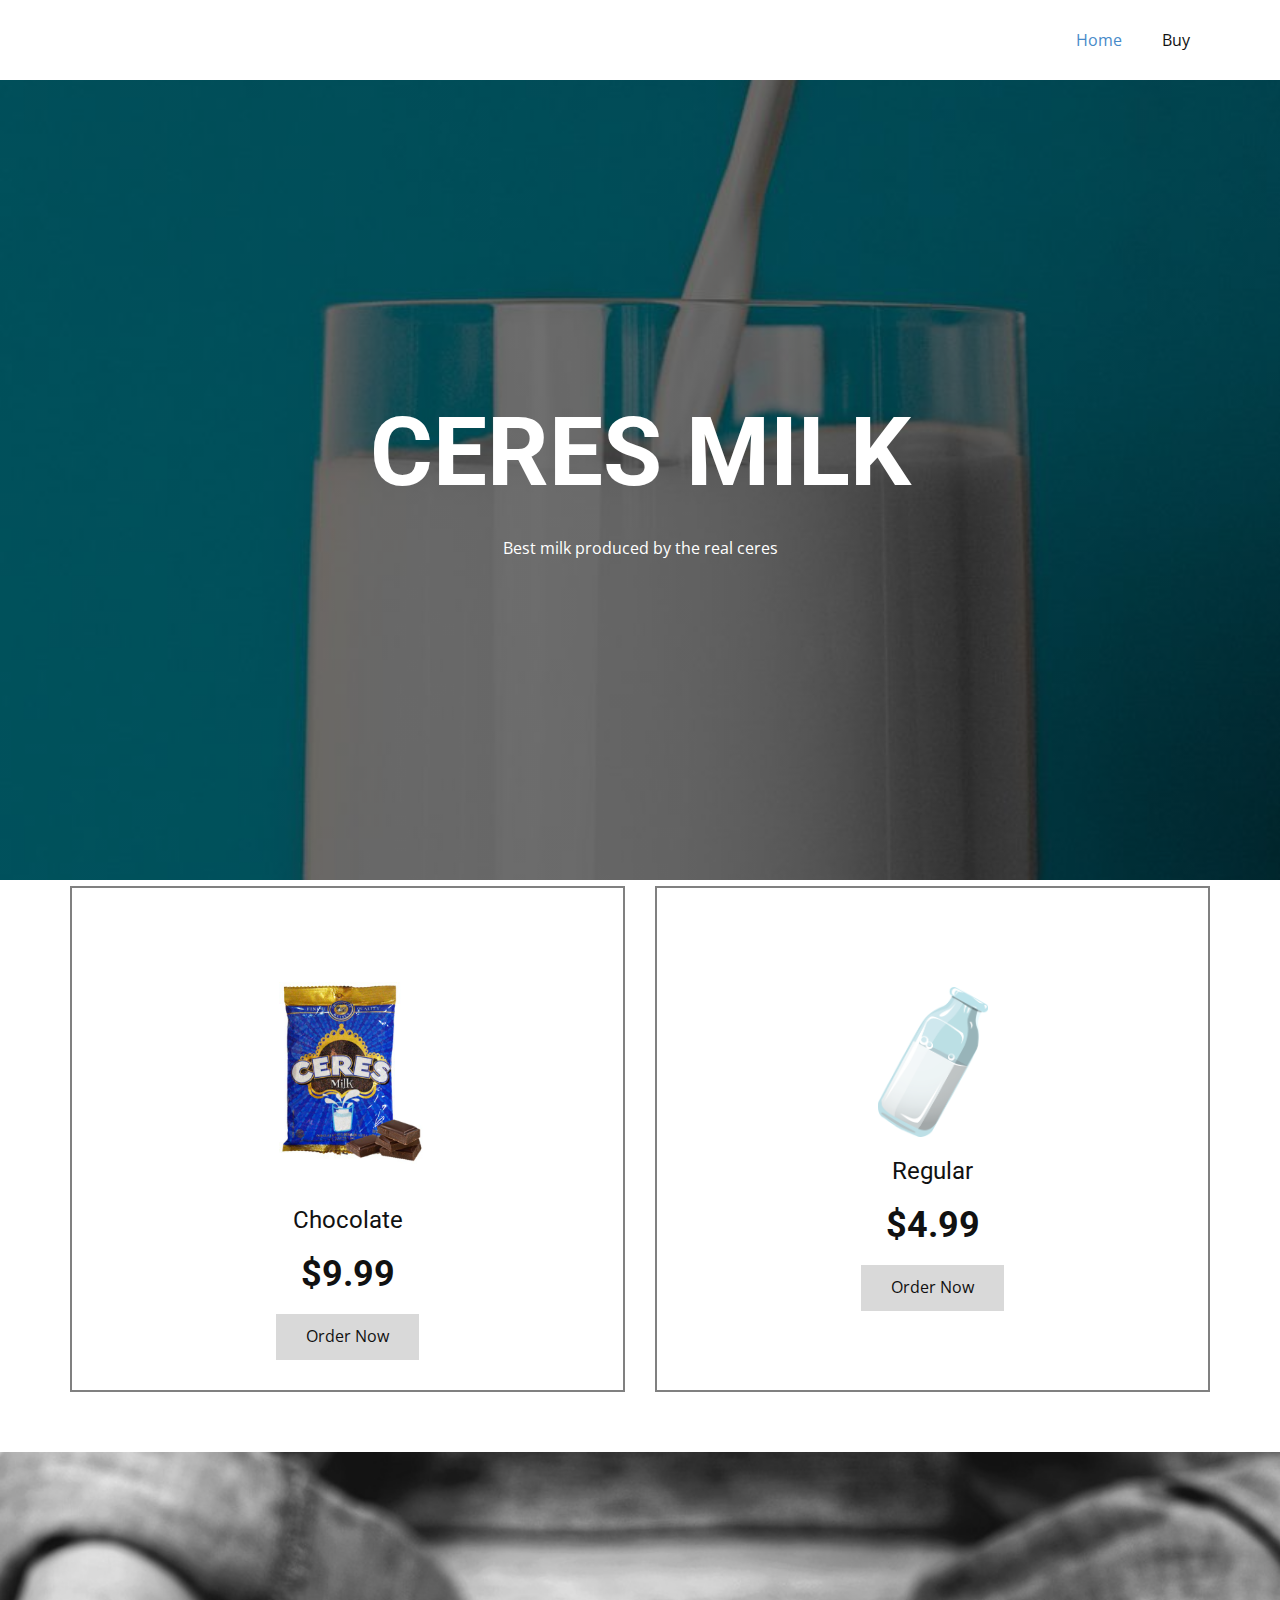
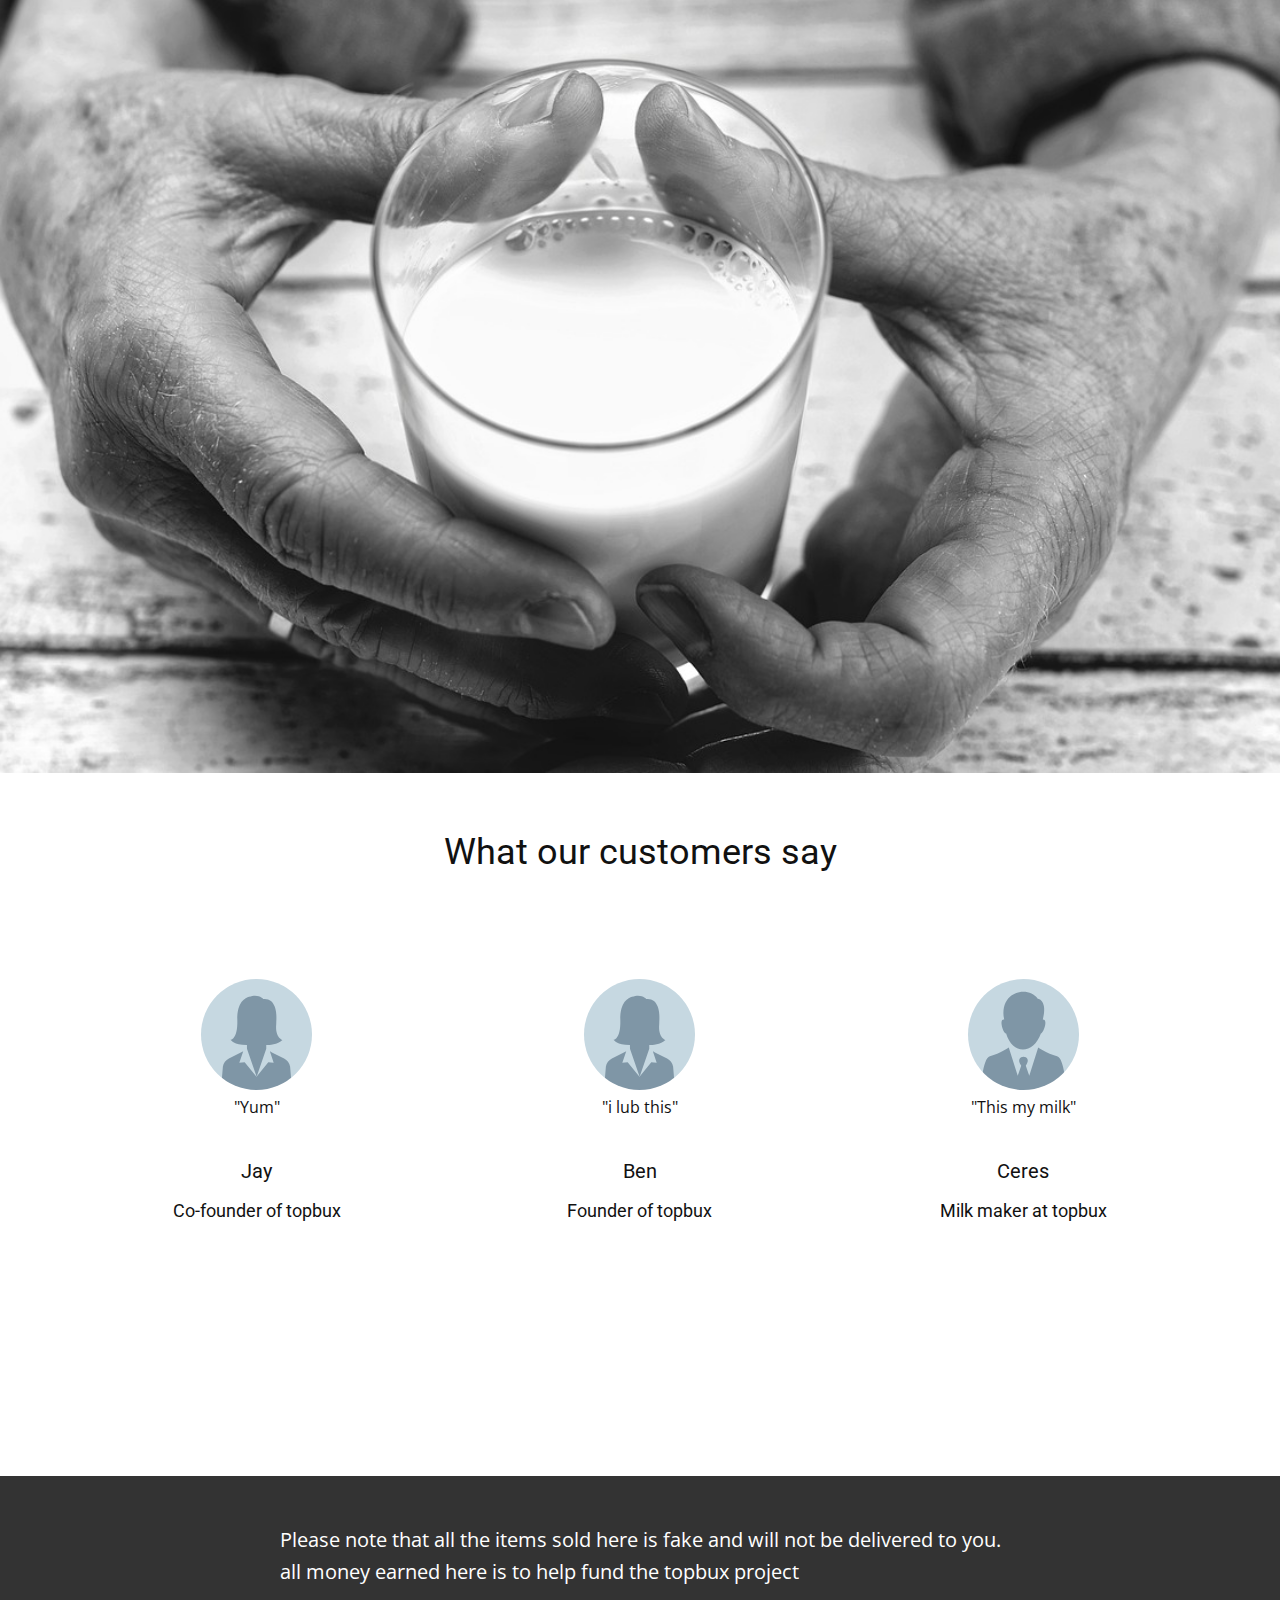
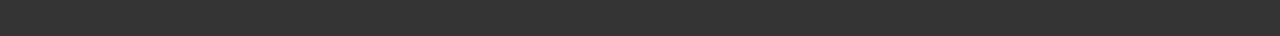
<file: index.html>
<!DOCTYPE html>
<html style="font-size: 16px;" lang="en"><head>
    <meta name="viewport" content="width=device-width, initial-scale=1.0">
    <meta charset="utf-8">
    <meta name="keywords" content="CERES MILK, $19.99, $49.99, What our customers say">
    <meta name="description" content="">
    <title>Home</title>
    <link rel="stylesheet" href="nicepage.css" media="screen">
<link rel="stylesheet" href="Home.css" media="screen">
    <script class="u-script" type="text/javascript" src="jquery.js" "="" defer=""></script>
    <script class="u-script" type="text/javascript" src="nicepage.js" "="" defer=""></script>
    <meta name="generator" content="Nicepage 4.17.7, nicepage.com">
    <link id="u-theme-google-font" rel="stylesheet" href="https://fonts.googleapis.com/css?family=Roboto:100,100i,300,300i,400,400i,500,500i,700,700i,900,900i|Open+Sans:300,300i,400,400i,500,500i,600,600i,700,700i,800,800i">
    
    
    
    
    
    
    <script type="application/ld+json">{
		"@context": "http://schema.org",
		"@type": "Organization",
		"name": ""
}</script>
    <meta name="theme-color" content="#478ac9">
    <meta property="og:title" content="Home">
    <meta property="og:type" content="website">
  </head>
  <body data-home-page="Home.html" data-home-page-title="Home" class="u-body u-xl-mode" data-lang="en"><header class="u-clearfix u-header u-header" id="sec-3a6f"><div class="u-clearfix u-sheet u-sheet-1">
        <nav class="u-menu u-menu-one-level u-offcanvas u-menu-1">
          <div class="menu-collapse" style="font-size: 1rem; letter-spacing: 0px;">
            <a class="u-button-style u-custom-left-right-menu-spacing u-custom-padding-bottom u-custom-top-bottom-menu-spacing u-nav-link u-text-active-palette-1-base u-text-hover-palette-2-base" href="#">
              <svg class="u-svg-link" viewBox="0 0 24 24"><use xmlns:xlink="http://www.w3.org/1999/xlink" xlink:href="#menu-hamburger"></use></svg>
              <svg class="u-svg-content" version="1.1" id="menu-hamburger" viewBox="0 0 16 16" x="0px" y="0px" xmlns:xlink="http://www.w3.org/1999/xlink" xmlns="http://www.w3.org/2000/svg"><g><rect y="1" width="16" height="2"></rect><rect y="7" width="16" height="2"></rect><rect y="13" width="16" height="2"></rect>
</g></svg>
            </a>
          </div>
          <div class="u-custom-menu u-nav-container">
            <ul class="u-nav u-unstyled u-nav-1"><li class="u-nav-item"><a class="u-button-style u-nav-link u-text-active-palette-1-base u-text-hover-palette-2-base" href="Home.html" style="padding: 10px 20px;">Home</a>
</li><li class="u-nav-item"><a class="u-button-style u-nav-link u-text-active-palette-1-base u-text-hover-palette-2-base" style="padding: 10px 20px;">Buy</a>
</li></ul>
          </div>
          <div class="u-custom-menu u-nav-container-collapse">
            <div class="u-black u-container-style u-inner-container-layout u-opacity u-opacity-95 u-sidenav">
              <div class="u-inner-container-layout u-sidenav-overflow">
                <div class="u-menu-close"></div>
                <ul class="u-align-center u-nav u-popupmenu-items u-unstyled u-nav-2"><li class="u-nav-item"><a class="u-button-style u-nav-link" href="index.html">Home</a>
</li></ul>
              </div>
            </div>
            <div class="u-black u-menu-overlay u-opacity u-opacity-70"></div>
          </div>
        </nav>
      </div></header> 
    <section class="u-align-center u-clearfix u-image u-shading u-section-1" src="" data-image-width="100" data-image-height="150" id="sec-59f4">
      <div class="u-clearfix u-sheet u-sheet-1">
        <h1 class="u-text u-text-default u-title u-text-1">CERES MILK<br>
        </h1>
        <p class="u-text u-text-default u-text-2">Best milk produced by the real ceres</p>
      </div>
    </section>
    <section class="u-align-center u-clearfix u-section-2" id="sec-274e">
      <div class="u-clearfix u-sheet u-sheet-1">
        <div class="u-clearfix u-expanded-width u-gutter-30 u-layout-wrap u-layout-wrap-1">
          <div class="u-gutter-0 u-layout">
            <div class="u-layout-row">
              <div class="u-align-center u-container-style u-layout-cell u-size-30 u-layout-cell-1">
                <div class="u-border-2 u-border-grey-50 u-container-layout u-valign-middle u-container-layout-1">
                  <img class="u-image u-image-circle u-image-contain u-preserve-proportions u-image-1" src="images/7-1.jpg" alt="" data-image-width="720" data-image-height="720">
                  <h4 class="u-text u-text-1">Chocolate</h4>
                  <h2 class="u-text u-text-2">$9.99</h2>
                  <a href="buy.html" class="u-btn u-button-style u-grey-15 u-hover-palette-2-base u-btn-1">Order Now</a>
                </div>
              </div>
              <div class="u-align-center u-container-style u-layout-cell u-right-cell u-size-30 u-layout-cell-2">
                <div class="u-border-2 u-border-grey-50 u-container-layout u-valign-middle u-container-layout-2">
                  <img class="u-image u-image-contain u-image-default u-preserve-proportions u-image-2" src="images/752602e628b512a5677540d18c0cdbc4d86874f65a54fed1c52846737d4a905db9abf6b03e6b1b67e5778256ef8a4aa6ebb9e1ff9e5f0716344c21_1280.png" alt="" data-image-width="110" data-image-height="150">
                  <h4 class="u-text u-text-3">Regular</h4>
                  <h2 class="u-text u-text-4">$4.99</h2>
                  <a href="buy.html" class="u-btn u-button-style u-grey-15 u-hover-palette-2-base u-btn-2">Order Now</a>
                </div>
              </div>
            </div>
          </div>
        </div>
      </div>
    </section>
    <section class="u-align-left u-clearfix u-image u-section-3" src="" id="carousel_e5d5" data-image-width="150" data-image-height="94">
      <div class="u-clearfix u-sheet u-sheet-1"></div>
    </section>
    <section class="u-align-center u-clearfix u-section-4" id="sec-25c4">
      <div class="u-clearfix u-sheet u-sheet-1">
        <h2 class="u-text u-text-default u-text-1">What our customers say</h2>
        <div class="u-expanded-width u-list u-list-1">
          <div class="u-repeater u-repeater-1">
            <div class="u-align-center u-container-style u-list-item u-repeater-item">
              <div class="u-container-layout u-similar-container u-valign-top u-container-layout-1">
                <div alt="" class="u-image u-image-circle u-image-1" src="" data-image-width="256" data-image-height="256"></div>
                <p class="u-text u-text-2">"Yum"</p>
                <h5 class="u-text u-text-3">Jay</h5>
                <h6 class="u-text u-text-4">Co-founder of topbux</h6>
              </div>
            </div>
            <div class="u-align-center u-container-style u-list-item u-repeater-item">
              <div class="u-container-layout u-similar-container u-valign-top u-container-layout-2">
                <div alt="" class="u-image u-image-circle u-image-2" src="" data-image-width="256" data-image-height="256"></div>
                <p class="u-text u-text-5">"i lub this"</p>
                <h5 class="u-text u-text-6">Ben</h5>
                <h6 class="u-text u-text-7">Founder of topbux</h6>
              </div>
            </div>
            <div class="u-align-center u-container-style u-list-item u-repeater-item">
              <div class="u-container-layout u-similar-container u-valign-top u-container-layout-3">
                <div alt="" class="u-image u-image-circle u-image-3" src="" data-image-width="256" data-image-height="256"></div>
                <p class="u-text u-text-8">"This my milk"</p>
                <h5 class="u-text u-text-9">Ceres</h5>
                <h6 class="u-text u-text-10">Milk maker at topbux</h6>
              </div>
            </div>
          </div>
        </div>
      </div>
    </section>
    
    
    
    <footer class="u-align-center u-clearfix u-footer u-grey-80 u-footer" id="sec-af89"><div class="u-align-left u-clearfix u-sheet u-sheet-1">
        <p class="u-text u-text-default u-text-1">Please note that all the items sold here is fake and will not be delivered to you.<br>all money earned here is to help fund the topbux project<br>
        </p>
      </div></footer>
  
</body></html>
</file>
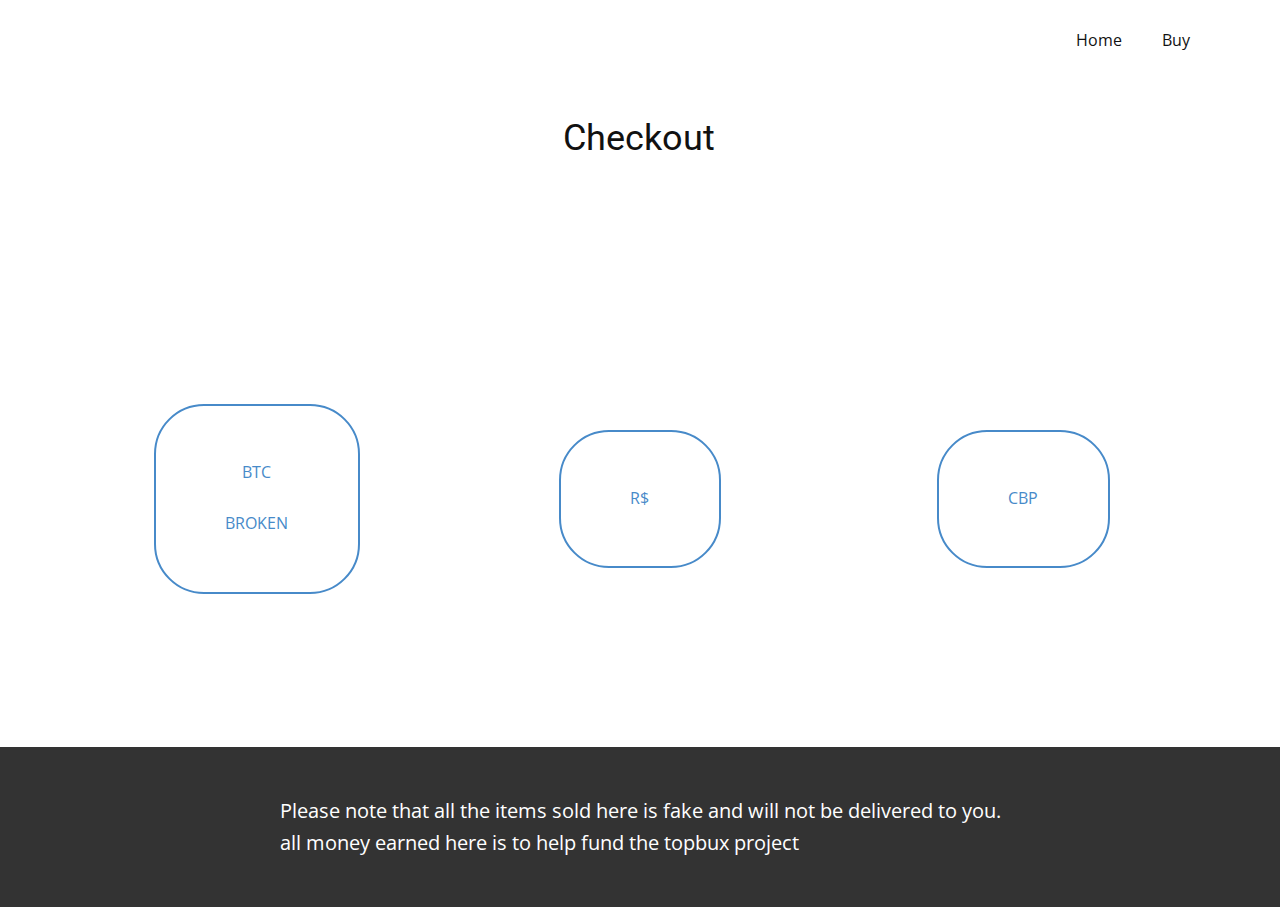
<file: buy.html>
<!DOCTYPE html>
<html style="font-size: 16px;" lang="en"><head>
    <meta name="viewport" content="width=device-width, initial-scale=1.0">
    <meta charset="utf-8">
    <meta name="keywords" content="Checkout">
    <meta name="description" content="">
    <title>buy</title>
    <link rel="stylesheet" href="nicepage.css" media="screen">
<link rel="stylesheet" href="buy.css" media="screen">
    <script class="u-script" type="text/javascript" src="jquery.js" "="" defer=""></script>
    <script class="u-script" type="text/javascript" src="nicepage.js" "="" defer=""></script>
    <meta name="generator" content="Nicepage 4.17.7, nicepage.com">
    <link id="u-theme-google-font" rel="stylesheet" href="https://fonts.googleapis.com/css?family=Roboto:100,100i,300,300i,400,400i,500,500i,700,700i,900,900i|Open+Sans:300,300i,400,400i,500,500i,600,600i,700,700i,800,800i">
    
    
    
    <script type="application/ld+json">{
		"@context": "http://schema.org",
		"@type": "Organization",
		"name": ""
}</script>
    <meta name="theme-color" content="#478ac9">
    <meta property="og:title" content="buy">
    <meta property="og:type" content="website">
  </head>
  <body class="u-body u-xl-mode" data-lang="en"><header class="u-clearfix u-header u-header" id="sec-3a6f"><div class="u-clearfix u-sheet u-sheet-1">
        <nav class="u-menu u-menu-one-level u-offcanvas u-menu-1">
          <div class="menu-collapse" style="font-size: 1rem; letter-spacing: 0px;">
            <a class="u-button-style u-custom-left-right-menu-spacing u-custom-padding-bottom u-custom-top-bottom-menu-spacing u-nav-link u-text-active-palette-1-base u-text-hover-palette-2-base" href="#">
              <svg class="u-svg-link" viewBox="0 0 24 24"><use xmlns:xlink="http://www.w3.org/1999/xlink" xlink:href="#menu-hamburger"></use></svg>
              <svg class="u-svg-content" version="1.1" id="menu-hamburger" viewBox="0 0 16 16" x="0px" y="0px" xmlns:xlink="http://www.w3.org/1999/xlink" xmlns="http://www.w3.org/2000/svg"><g><rect y="1" width="16" height="2"></rect><rect y="7" width="16" height="2"></rect><rect y="13" width="16" height="2"></rect>
</g></svg>
            </a>
          </div>
          <div class="u-custom-menu u-nav-container">
            <ul class="u-nav u-unstyled u-nav-1"><li class="u-nav-item"><a class="u-button-style u-nav-link u-text-active-palette-1-base u-text-hover-palette-2-base" href="Home.html" style="padding: 10px 20px;">Home</a>
</li><li class="u-nav-item"><a class="u-button-style u-nav-link u-text-active-palette-1-base u-text-hover-palette-2-base" style="padding: 10px 20px;">Buy</a>
</li></ul>
          </div>
          <div class="u-custom-menu u-nav-container-collapse">
            <div class="u-black u-container-style u-inner-container-layout u-opacity u-opacity-95 u-sidenav">
              <div class="u-inner-container-layout u-sidenav-overflow">
                <div class="u-menu-close"></div>
                <ul class="u-align-center u-nav u-popupmenu-items u-unstyled u-nav-2"><li class="u-nav-item"><a class="u-button-style u-nav-link" href="Home.html">Home</a>
</li><li class="u-nav-item"><a class="u-button-style u-nav-link">Buy</a>
</li></ul>
              </div>
            </div>
            <div class="u-black u-menu-overlay u-opacity u-opacity-70"></div>
          </div>
        </nav>
      </div></header>
    <section class="u-clearfix u-section-1" id="sec-0a68">
      <div class="u-clearfix u-sheet u-sheet-1">
        <h2 class="u-text u-text-1">Checkout</h2>
        <div class="u-list u-list-1"></div>
        <div class="u-expanded-width u-list u-list-2">
          <div class="u-repeater u-repeater-1">
            <div class="u-container-style u-list-item u-repeater-item">
              <div class="u-container-layout u-similar-container u-valign-middle u-container-layout-1">
                <a href="" class="u-border-2 u-border-hover-palette-2-base u-border-palette-1-base u-btn u-btn-round u-button-style u-none u-radius-50 u-btn-1">BTC <br><br>BROKEN</a>
              </div>
            </div>
            <div class="u-container-style u-list-item u-repeater-item">
              <div class="u-container-layout u-similar-container u-valign-middle u-container-layout-2">
                <a href="https://www.roblox.com/games/2703526873/milk-store#!/store" class="u-border-2 u-border-hover-palette-2-base u-border-palette-1-base u-btn u-btn-round u-button-style u-none u-radius-50 u-btn-2" target="_blank">R$ </a>
              </div>
            </div>
            <div class="u-container-style u-list-item u-repeater-item">
              <div class="u-container-layout u-similar-container u-valign-middle u-container-layout-3">
                <a href="#sec-a791" class="u-border-2 u-border-hover-palette-2-base u-border-palette-1-base u-btn u-btn-round u-button-style u-dialog-link u-none u-radius-50 u-btn-3"> CBP</a>
              </div>
            </div>
          </div>
        </div>
      </div>
    </section>
    
    
    
    <footer class="u-align-center u-clearfix u-footer u-grey-80 u-footer" id="sec-af89"><div class="u-align-left u-clearfix u-sheet u-sheet-1">
        <p class="u-text u-text-default u-text-1">Please note that all the items sold here is fake and will not be delivered to you.<br>all money earned here is to help fund the topbux project<br>
        </p>
      </div></footer>
  <section class="u-black u-clearfix u-container-style u-dialog-block u-opacity u-opacity-70 u-valign-middle u-dialog-section-4" id="sec-a791">
      <div class="u-container-style u-dialog u-white u-dialog-1">
        <div class="u-container-layout u-container-layout-1">
          <h5 class="u-text u-text-default u-text-1">USERNAME:<span style="font-size: 1.875rem;"></span>
          </h5>
          <p class="u-text u-text-default u-text-2">AKASHGAMERYT0</p>
        </div><button class="u-dialog-close-button u-icon u-text-grey-40 u-icon-1"><svg class="u-svg-link" preserveAspectRatio="xMidYMin slice" viewBox="0 0 16 16" style=""><use xmlns:xlink="http://www.w3.org/1999/xlink" xlink:href="#svg-efe9"></use></svg><svg xmlns="http://www.w3.org/2000/svg" xmlns:xlink="http://www.w3.org/1999/xlink" version="1.1" xml:space="preserve" class="u-svg-content" viewBox="0 0 16 16" x="0px" y="0px" id="svg-efe9"><rect x="7" y="0" transform="matrix(0.7071 -0.7071 0.7071 0.7071 -3.3138 8.0002)" width="2" height="16"></rect><rect x="0" y="7" transform="matrix(0.7071 -0.7071 0.7071 0.7071 -3.3138 8.0002)" width="16" height="2"></rect></svg></button>
      </div>
    </section><style> .u-dialog-section-4 {
  min-height: 500px;
}

.u-dialog-section-4 .u-dialog-1 {
  width: 800px;
  min-height: 250px;
  margin: 60px auto;
}

.u-dialog-section-4 .u-container-layout-1 {
  padding: 30px;
}

.u-dialog-section-4 .u-text-1 {
  margin: 23px auto 0;
}

.u-dialog-section-4 .u-text-2 {
  margin-left: auto;
  margin-right: auto;
  margin-bottom: 0;
}

.u-dialog-section-4 .u-icon-1 {
  width: 20px;
  height: 20px;
}

@media (max-width: 991px) {
  .u-dialog-section-4 .u-dialog-1 {
    width: 720px;
  }
}

@media (max-width: 767px) {
  .u-dialog-section-4 .u-dialog-1 {
    width: 540px;
  }

  .u-dialog-section-4 .u-container-layout-1 {
    padding-left: 10px;
    padding-right: 10px;
  }
}

@media (max-width: 575px) {
  .u-dialog-section-4 .u-dialog-1 {
    width: 340px;
  }
}</style>
</body></html>
</file>
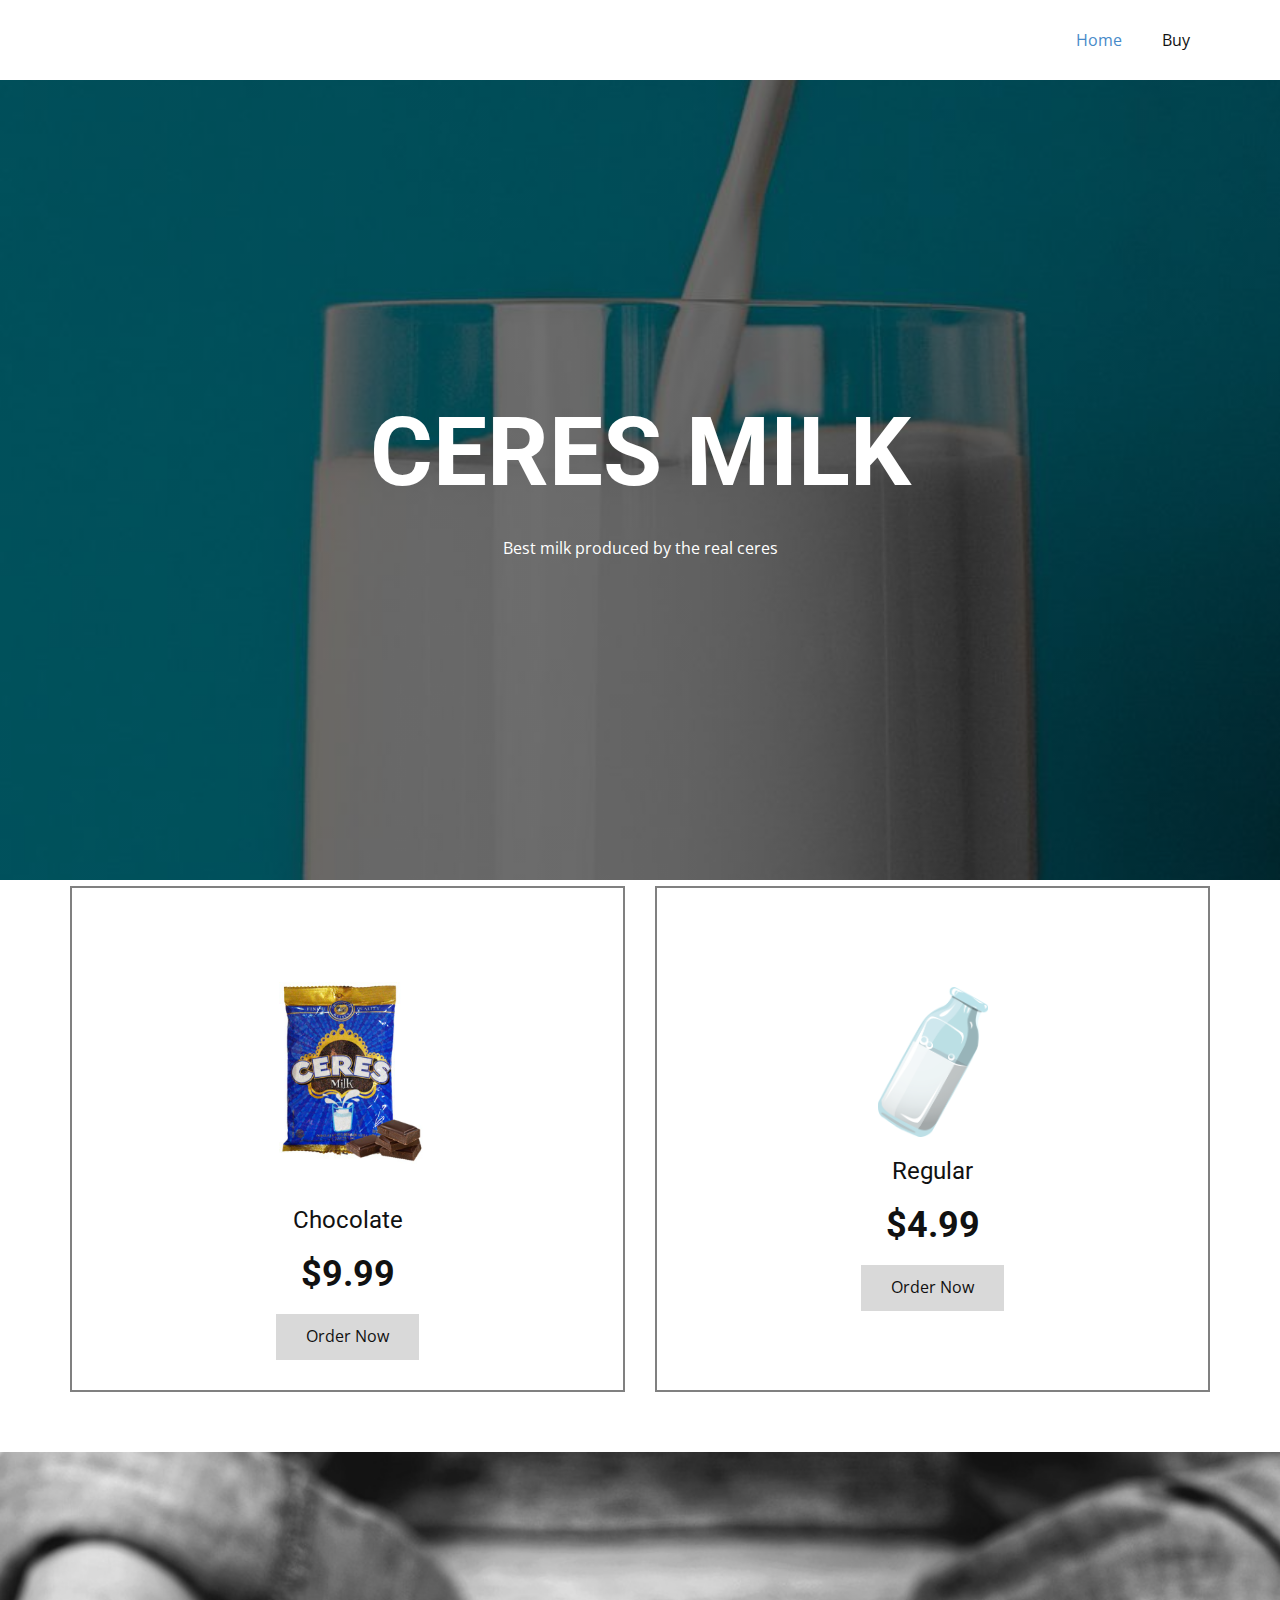
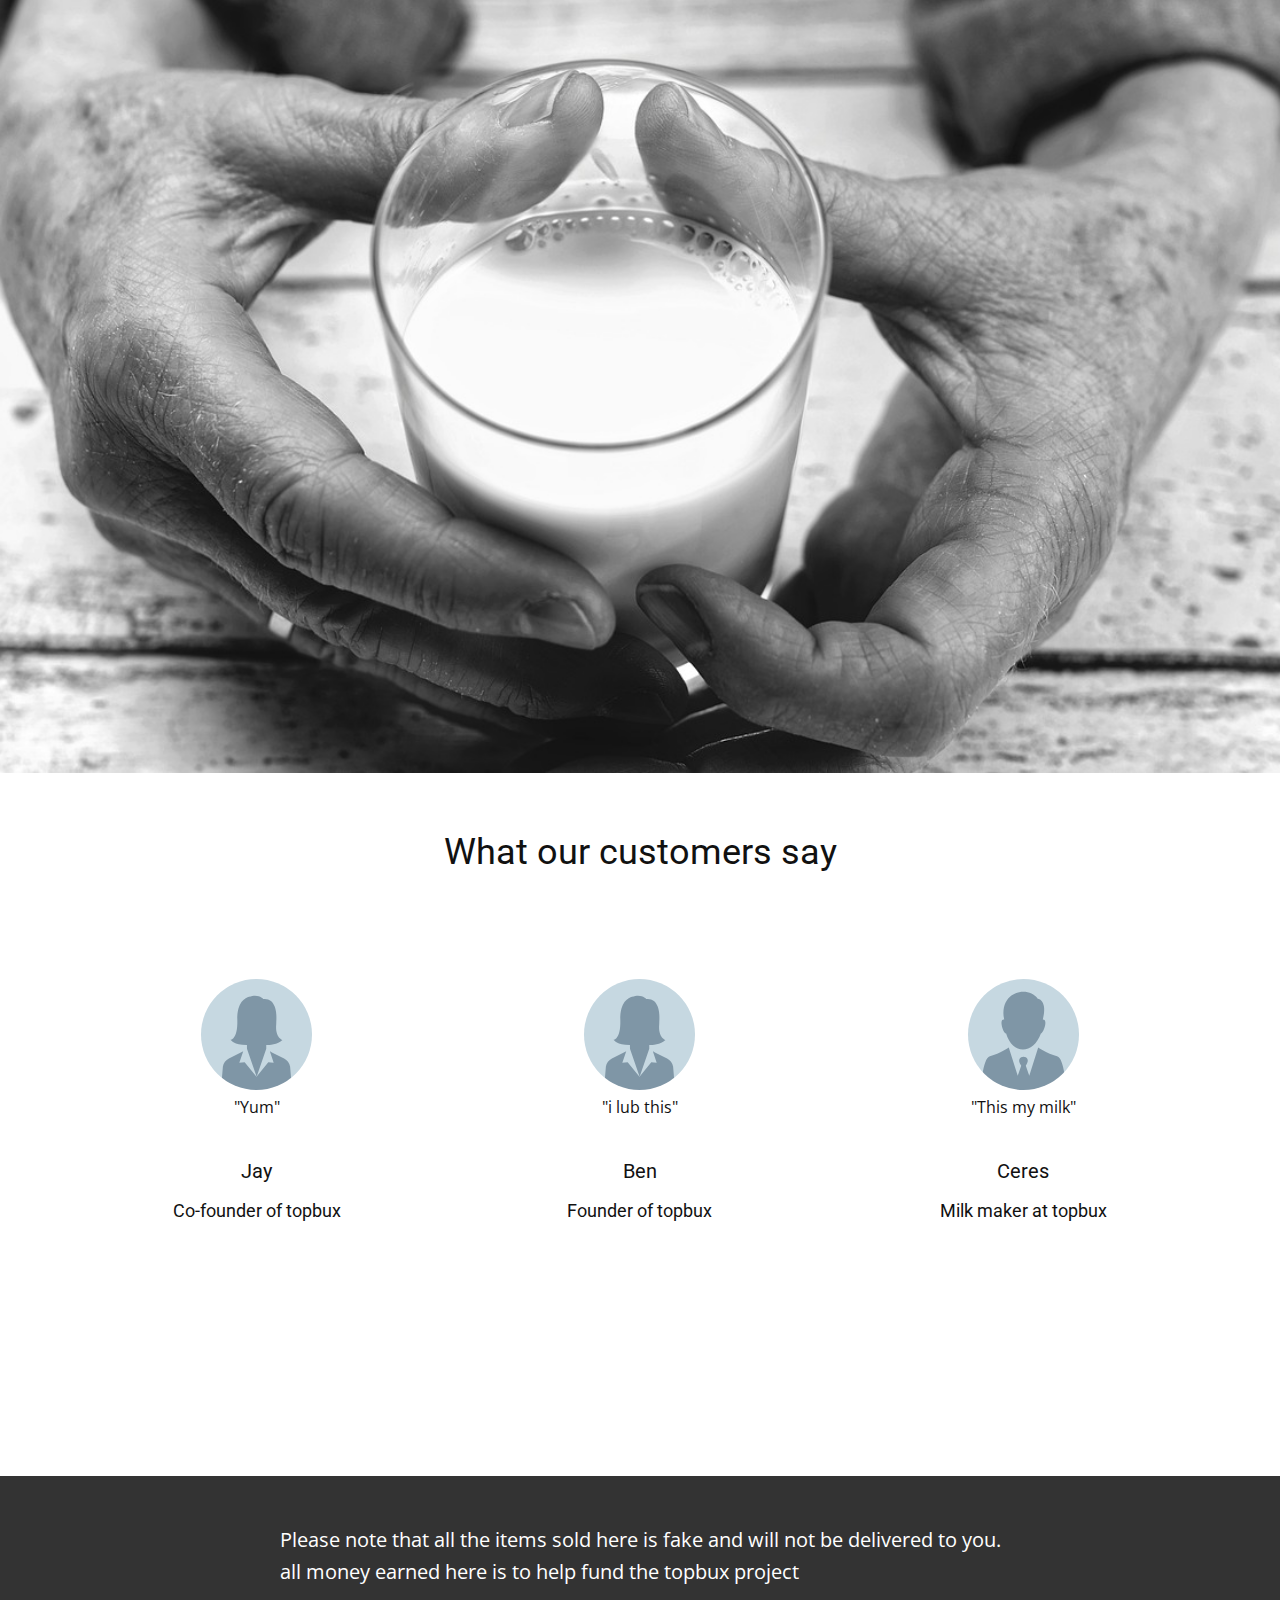
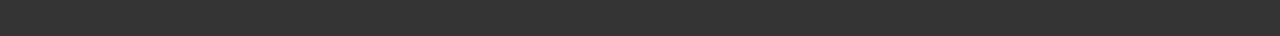
<file: Home.html>
<!DOCTYPE html>
<html style="font-size: 16px;" lang="en"><head>
    <meta name="viewport" content="width=device-width, initial-scale=1.0">
    <meta charset="utf-8">
    <meta name="keywords" content="CERES MILK, $19.99, $49.99, What our customers say">
    <meta name="description" content="">
    <title>Home</title>
    <link rel="stylesheet" href="nicepage.css" media="screen">
<link rel="stylesheet" href="Home.css" media="screen">
    <script class="u-script" type="text/javascript" src="jquery.js" "="" defer=""></script>
    <script class="u-script" type="text/javascript" src="nicepage.js" "="" defer=""></script>
    <meta name="generator" content="Nicepage 4.17.7, nicepage.com">
    <link id="u-theme-google-font" rel="stylesheet" href="https://fonts.googleapis.com/css?family=Roboto:100,100i,300,300i,400,400i,500,500i,700,700i,900,900i|Open+Sans:300,300i,400,400i,500,500i,600,600i,700,700i,800,800i">
    
    
    
    
    
    <script>
    window.location = "/index.html";
</script>
    <script type="application/ld+json">{
		"@context": "http://schema.org",
		"@type": "Organization",
		"name": ""
}</script>
    <meta name="theme-color" content="#478ac9">
    <meta property="og:title" content="Home">
    <meta property="og:type" content="website">
  </head>
  <body class="u-body u-xl-mode" data-lang="en"><header class="u-clearfix u-header u-header" id="sec-3a6f"><div class="u-clearfix u-sheet u-sheet-1">
        <nav class="u-menu u-menu-one-level u-offcanvas u-menu-1">
          <div class="menu-collapse" style="font-size: 1rem; letter-spacing: 0px;">
            <a class="u-button-style u-custom-left-right-menu-spacing u-custom-padding-bottom u-custom-top-bottom-menu-spacing u-nav-link u-text-active-palette-1-base u-text-hover-palette-2-base" href="#">
              <svg class="u-svg-link" viewBox="0 0 24 24"><use xmlns:xlink="http://www.w3.org/1999/xlink" xlink:href="#menu-hamburger"></use></svg>
              <svg class="u-svg-content" version="1.1" id="menu-hamburger" viewBox="0 0 16 16" x="0px" y="0px" xmlns:xlink="http://www.w3.org/1999/xlink" xmlns="http://www.w3.org/2000/svg"><g><rect y="1" width="16" height="2"></rect><rect y="7" width="16" height="2"></rect><rect y="13" width="16" height="2"></rect>
</g></svg>
            </a>
          </div>
          <div class="u-custom-menu u-nav-container">
            <ul class="u-nav u-unstyled u-nav-1"><li class="u-nav-item"><a class="u-button-style u-nav-link u-text-active-palette-1-base u-text-hover-palette-2-base" href="Home.html" style="padding: 10px 20px;">Home</a>
</li><li class="u-nav-item"><a class="u-button-style u-nav-link u-text-active-palette-1-base u-text-hover-palette-2-base" style="padding: 10px 20px;">Buy</a>
</li></ul>
          </div>
          <div class="u-custom-menu u-nav-container-collapse">
            <div class="u-black u-container-style u-inner-container-layout u-opacity u-opacity-95 u-sidenav">
              <div class="u-inner-container-layout u-sidenav-overflow">
                <div class="u-menu-close"></div>
                <ul class="u-align-center u-nav u-popupmenu-items u-unstyled u-nav-2"><li class="u-nav-item"><a class="u-button-style u-nav-link" href="Home.html">Home</a>
</li><li class="u-nav-item"><a class="u-button-style u-nav-link">Buy</a>
</li></ul>
              </div>
            </div>
            <div class="u-black u-menu-overlay u-opacity u-opacity-70"></div>
          </div>
        </nav>
      </div></header> 
    <section class="u-align-center u-clearfix u-image u-shading u-section-1" src="" data-image-width="100" data-image-height="150" id="sec-59f4">
      <div class="u-clearfix u-sheet u-sheet-1">
        <h1 class="u-text u-text-default u-title u-text-1">CERES MILK<br>
        </h1>
        <p class="u-text u-text-default u-text-2">Best milk produced by the real ceres</p>
      </div>
    </section>
    <section class="u-align-center u-clearfix u-section-2" id="sec-274e">
      <div class="u-clearfix u-sheet u-sheet-1">
        <div class="u-clearfix u-expanded-width u-gutter-30 u-layout-wrap u-layout-wrap-1">
          <div class="u-gutter-0 u-layout">
            <div class="u-layout-row">
              <div class="u-align-center u-container-style u-layout-cell u-size-30 u-layout-cell-1">
                <div class="u-border-2 u-border-grey-50 u-container-layout u-valign-middle u-container-layout-1">
                  <img class="u-image u-image-circle u-image-contain u-preserve-proportions u-image-1" src="images/7-1.jpg" alt="" data-image-width="720" data-image-height="720">
                  <h4 class="u-text u-text-1">Chocolate</h4>
                  <h2 class="u-text u-text-2">$19.99</h2>
                  <a href="" class="u-btn u-button-style u-grey-15 u-hover-palette-2-base u-btn-1">Order Now</a>
                </div>
              </div>
              <div class="u-align-center u-container-style u-layout-cell u-right-cell u-size-30 u-layout-cell-2">
                <div class="u-border-2 u-border-grey-50 u-container-layout u-valign-middle u-container-layout-2">
                  <img class="u-image u-image-contain u-image-default u-preserve-proportions u-image-2" src="images/752602e628b512a5677540d18c0cdbc4d86874f65a54fed1c52846737d4a905db9abf6b03e6b1b67e5778256ef8a4aa6ebb9e1ff9e5f0716344c21_1280.png" alt="" data-image-width="110" data-image-height="150">
                  <h4 class="u-text u-text-3">Regular</h4>
                  <h2 class="u-text u-text-4">$49.99</h2>
                  <a href="" class="u-btn u-button-style u-grey-15 u-hover-palette-2-base u-btn-2">Order Now</a>
                </div>
              </div>
            </div>
          </div>
        </div>
      </div>
    </section>
    <section class="u-align-left u-clearfix u-image u-section-3" src="" id="carousel_e5d5" data-image-width="150" data-image-height="94">
      <div class="u-clearfix u-sheet u-sheet-1"></div>
    </section>
    <section class="u-align-center u-clearfix u-section-4" id="sec-25c4">
      <div class="u-clearfix u-sheet u-sheet-1">
        <h2 class="u-text u-text-default u-text-1">What our customers say</h2>
        <div class="u-expanded-width u-list u-list-1">
          <div class="u-repeater u-repeater-1">
            <div class="u-align-center u-container-style u-list-item u-repeater-item">
              <div class="u-container-layout u-similar-container u-valign-top u-container-layout-1">
                <div alt="" class="u-image u-image-circle u-image-1" src="" data-image-width="256" data-image-height="256"></div>
                <p class="u-text u-text-2">"Yum"</p>
                <h5 class="u-text u-text-3">Jay</h5>
                <h6 class="u-text u-text-4">Co-founder of topbux</h6>
              </div>
            </div>
            <div class="u-align-center u-container-style u-list-item u-repeater-item">
              <div class="u-container-layout u-similar-container u-valign-top u-container-layout-2">
                <div alt="" class="u-image u-image-circle u-image-2" src="" data-image-width="256" data-image-height="256"></div>
                <p class="u-text u-text-5">"i lub this"</p>
                <h5 class="u-text u-text-6">Ben</h5>
                <h6 class="u-text u-text-7">Founder of topbux</h6>
              </div>
            </div>
            <div class="u-align-center u-container-style u-list-item u-repeater-item">
              <div class="u-container-layout u-similar-container u-valign-top u-container-layout-3">
                <div alt="" class="u-image u-image-circle u-image-3" src="" data-image-width="256" data-image-height="256"></div>
                <p class="u-text u-text-8">"This my milk"</p>
                <h5 class="u-text u-text-9">Ceres</h5>
                <h6 class="u-text u-text-10">Milk maker at topbux</h6>
              </div>
            </div>
          </div>
        </div>
      </div>
    </section>
    
    
    
    <footer class="u-align-center u-clearfix u-footer u-grey-80 u-footer" id="sec-af89"><div class="u-align-left u-clearfix u-sheet u-sheet-1">
        <p class="u-text u-text-default u-text-1">Please note that all the items sold here is fake and will not be delivered to you.<br>all money earned here is to help fund the topbux project<br>
        </p>
      </div></footer>
    <section class="u-backlink u-clearfix u-grey-80">
      <a class="u-link" href="https://nicepage.com/website-templates" target="_blank">
        <span>Website Templates</span>
      </a>
      <p class="u-text">
        <span>created with</span>
      </p>
      <a class="u-link" href="" target="_blank">
        <span>Website Builder Software</span>
      </a>. 
    </section>
  
</body></html>
</file>
